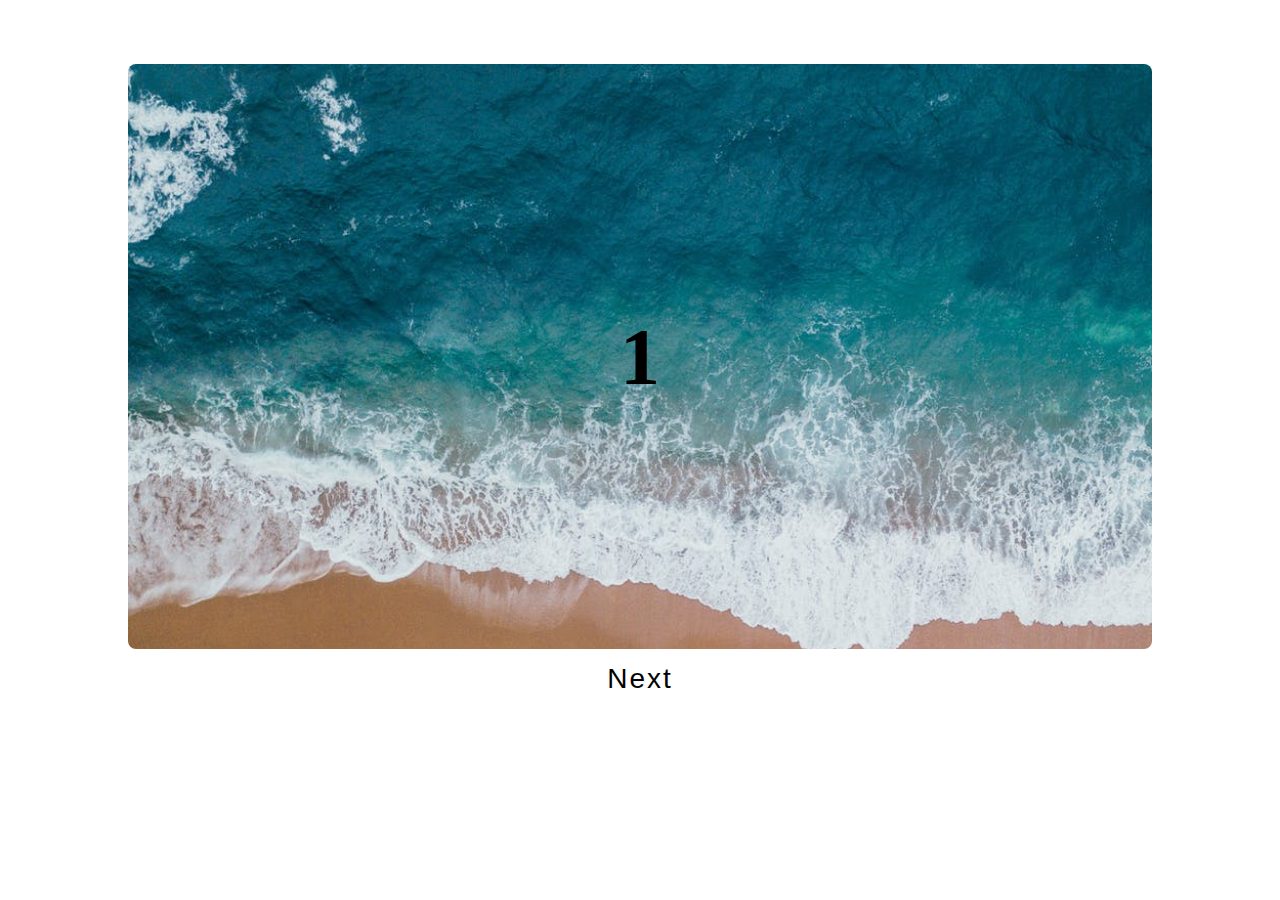
<file: slide/index.html>
<!DOCTYPE html>
<html lang="en">
  <head>
    <meta charset="UTF-8" />
    <meta name="viewport" content="width=device-width, initial-scale=1.0" />
    <title>Slider</title>

    <!-- styles -->
    <link rel="stylesheet" href="styles.css" />
  </head>
  <body>
    <div class="slider-container">
      <div class="slide">
        <img src="./img-1.jpeg" class="slide-img" alt="" />
        <h1>1</h1>
      </div>
      <div class="slide">
        <h1>2</h1>
      </div>
      <div class="slide">
        <h1>3</h1>
      </div>
      <div class="slide">
        <div>
          <img src="./person-1.jpeg" class="person-img" alt="" />
          <h4>Rose carter</h4>
          <h1>4</h1>
        </div>
      </div>
    </div>
    <div class="btn-container">
      <button type="button" class="prevBtn">prev</button>
      <button type="button" class="nextBtn">next</button>
    </div>

    <!-- javascript -->
    <script src="app.js"></script>
  </body>
</html>
</file>
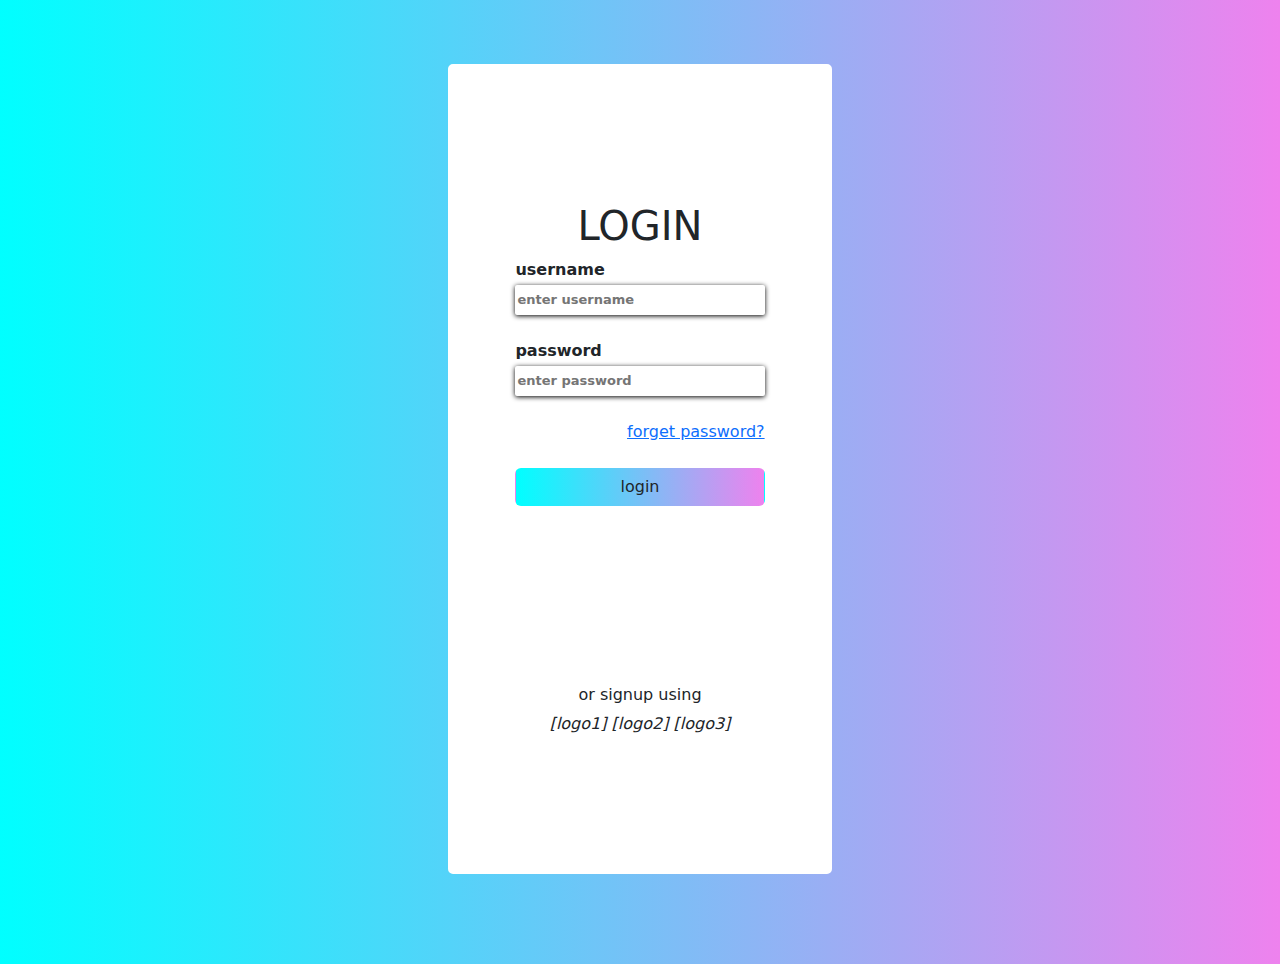
<file: loginforms/form1.html>
<!DOCTYPE html>
<html lang="en">
<head>
    <meta charset="UTF-8">
    <meta name="viewport" content="width=device-width, initial-scale=1.0">
    <title>Document</title>
    <link rel="stylesheet" href="./bootstrap.min.css">
    <link rel="stylesheet" href="./form1.css">
</head>
<body>

    <div class="container">
        <div class="form">
           <h1>login</h1>
           <label for="">username</label>
           <input type="text" class="username" placeholder="enter username"><br>
           <label for="">password</label>
           <input type="text" class="password"  placeholder="enter password"><br>
           <a href="">forget password?</a><br>
           <div class="btn">login</div>
        </div>
        <h6>or signup using</h6>
        <div class="logo">
           <i>[logo1]</i>
           <i>[logo2]</i>
           <i>[logo3]</i>
        </div>
    </div>
    
</body>
</html>
</file>
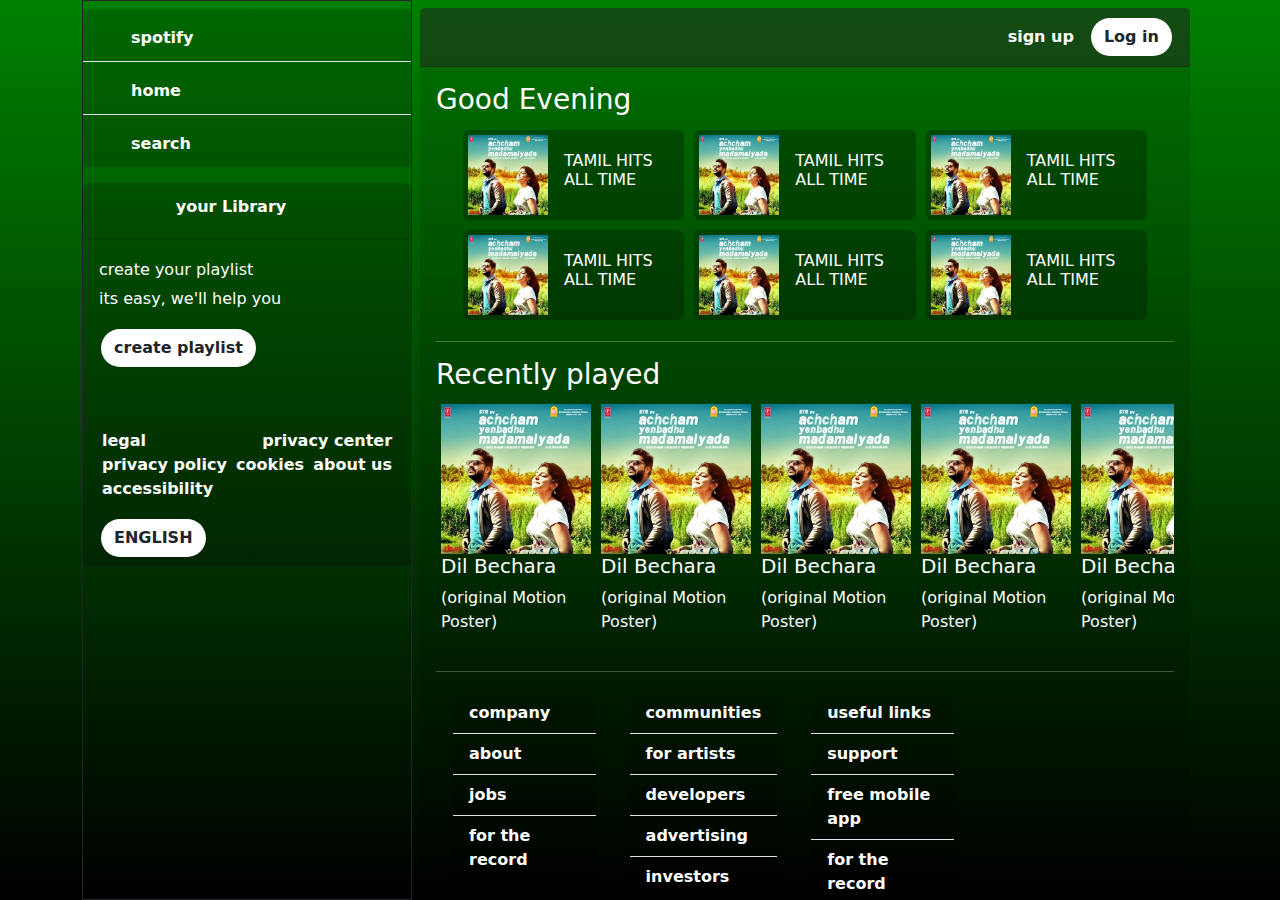
<file: spotify/spotify.html>
<!DOCTYPE html>
<html lang="en">
  <head>
    <meta charset="UTF-8" />
    <meta name="viewport" content="width=device-width, initial-scale=1.0" />
    <link rel="stylesheet" href="./Bootstrap/css/bootstrap.min.css" />
    <link
      rel="stylesheet"
      href="https://cdnjs.cloudflare.com/ajax/libs/font-awesome/6.5.1/css/all.min.css"
      integrity="sha512-DTOQO9RWCH3ppGqcWaEA1BIZOC6xxalwEsw9c2QQeAIftl+Vegovlnee1c9QX4TctnWMn13TZye+giMm8e2LwA=="
      crossorigin="anonymous"
      referrerpolicy="no-referrer"
    />
    <link rel="stylesheet" href="./spotify.css" />
    <title>Document</title>
  </head>
  <body>
    <div class="container">
      <div class="lcontainer" style="border: 1px solid">
        <div class="card card1 my-2">
          <div class="row">
            <div class="col">
              <div class="list-group list-group-flush">
                <div class="list-group-item"><i class="fa-brands fa-spotify"></i>spotify</div>
                <div class="list-group-item"><i class="fa-solid fa-house"></i>home</div>
                <div class="list-group-item"><i class="fa-solid fa-magnifying-glass"></i>search</div>
              </div>
            </div>
          </div>
        </div>
        <div class="card my-2">
          <div class="row">
            <div class="col">
              <div class="card library">
                <div class="card-header my-1">
                  <span>your Library</span> <span style="float: right;"><i class="fa-solid fa-plus"></i></span>
                </div>
                <div class="card-body">
                  <h6>create your playlist</h6>
                  <p>its easy, we'll help you</p>
                  <button class="btn bg-white rounded-pill">create playlist</button>
                </div>
                <div class="card-footer">
                  <ul class="links">
                    <li><a href="">legal</a></li>
                    <li><a href="">privacy center</a></li>
                    <li><a href="">privacy policy</a></li>
                    <li><a href="">cookies</a></li>
                    <li><a href="">about us</a></li>
                    <li><a href="">accessibility</a></li>
                  </ul>
                  <button class="btn bg-white rounded-pill">
                   ENGLISH
                  </button>
                </div>
              </div>
            </div>
          </div>
        </div>
      </div>
      <div class="rcontainer m-2">
        <div class="card">
            
          <div class="card-header">
            <i class="fa-solid fa-angle-left"></i><i class="fa-solid fa-angle-right"></i>
            <button class="btn bg-white rounded-pill" style="float: right;">Log in</button>
            <a href="#" class="btn rounded-pill" style="float: right; color: white;">sign up</a>
          </div>
          <div class="card-body">
            <h3 >Good Evening</h3>
            <div class="scards">
                <div class="card song-card">
                    <img class="img-fluid" style="width: 80px;" src="./resources/AYM_Soundtrack_Cover.jpg" alt="">
                    <div class="card-body">
                        <h6>TAMIL HITS ALL TIME</h6>
                    </div>
                </div>
                <div class="card song-card">
                    <img class="img-fluid" style="width: 80px;" src="./resources/AYM_Soundtrack_Cover.jpg" alt="">
                    <div class="card-body">
                        <h6>TAMIL HITS ALL TIME</h6>
                    </div>
                </div>
                <div class="card song-card">
                    <img class="img-fluid" style="width: 80px;" src="./resources/AYM_Soundtrack_Cover.jpg" alt="">
                    <div class="card-body">
                        <h6>TAMIL HITS ALL TIME</h6>
                    </div>
                </div>
                <div class="card song-card">
                    <img class="img-fluid" style="width: 80px;" src="./resources/AYM_Soundtrack_Cover.jpg" alt="">
                    <div class="card-body">
                        <h6>TAMIL HITS ALL TIME</h6>
                    </div>
                </div>
                <div class="card song-card">
                    <img class="img-fluid" style="width: 80px;" src="./resources/AYM_Soundtrack_Cover.jpg" alt="">
                    <div class="card-body">
                        <h6>TAMIL HITS ALL TIME</h6>
                    </div>
                </div>
                <div class="card song-card">
                    <img class="img-fluid" style="width: 80px;" src="./resources/AYM_Soundtrack_Cover.jpg" alt="">
                    <div class="card-body">
                        <h6>TAMIL HITS ALL TIME</h6>
                    </div>
                </div>
            </div>
            <hr>
            <h3 >Recently played</h3>
            <div class="vertical">
                <div class="c1">
                    <img style="width: 150px;" src="./resources/AYM_Soundtrack_Cover.jpg" alt="">
                    <h5>Dil Bechara</h5>
                    <p>(original Motion Poster)</p>
                </div>
                <div class="c1">
                    <img style="width: 150px;" src="./resources/AYM_Soundtrack_Cover.jpg" alt="">
                    <h5>Dil Bechara</h5>
                    <p>(original Motion Poster)</p>
                </div>
                <div class="c1">
                    <img style="width: 150px;" src="./resources/AYM_Soundtrack_Cover.jpg" alt="">
                    <h5>Dil Bechara</h5>
                    <p>(original Motion Poster)</p>
                </div>
                <div class="c1">
                    <img style="width: 150px;" src="./resources/AYM_Soundtrack_Cover.jpg" alt="">
                    <h5>Dil Bechara</h5>
                    <p>(original Motion Poster)</p>
                </div>
                <div class="c1">
                    <img style="width: 150px;" src="./resources/AYM_Soundtrack_Cover.jpg" alt="">
                    <h5>Dil Bechara</h5>
                    <p>(original Motion Poster)</p>
                </div>
                <div class="c1">
                    <img style="width: 150px;" src="./resources/AYM_Soundtrack_Cover.jpg" alt="">
                    <h5>Dil Bechara</h5>
                    <p>(original Motion Poster)</p>
                </div>
                <div class="c1">
                    <img style="width: 150px;" src="./resources/AYM_Soundtrack_Cover.jpg" alt="">
                    <h5>Dil Bechara</h5>
                    <p>(original Motion Poster)</p>
                </div>
                <div class="c1">
                    <img style="width: 150px;" src="./resources/AYM_Soundtrack_Cover.jpg" alt="">
                    <h5>Dil Bechara</h5>
                    <p>(original Motion Poster)</p>
                </div>
                <div class="c1">
                    <img style="width: 150px;" src="./resources/AYM_Soundtrack_Cover.jpg" alt="">
                    <h5>Dil Bechara</h5>
                    <p>(original Motion Poster)</p>
                </div>
                <div class="c1">
                    <img style="width: 150px;" src="./resources/AYM_Soundtrack_Cover.jpg" alt="">
                    <h5>Dil Bechara</h5>
                    <p>(original Motion Poster)</p>
                </div>
            </div>
            <hr/>

            <div class="container description">
              <div class="row">
                <div class="col">
                  <div class="list-group list-group-flush ">
                    <div class="list-group-item disabled">company</div>
                    <div class="list-group-item">about</div>
                    <div class="list-group-item">jobs</div>
                    <div class="list-group-item">for the record</div>
                  </div>
                </div>
                <div class="col">
                  <div class="list-group list-group-flush ">
                    <div class="list-group-item disabled">communities</div>
                    <div class="list-group-item">for artists</div>
                    <div class="list-group-item">developers</div>
                    <div class="list-group-item">advertising</div>
                    <div class="list-group-item">investors</div>
                    <div class="list-group-item">vendors</div>
                  </div>
                </div>
                <div class="col">
                  <div class="list-group list-group-flush ">
                    <div class="list-group-item disabled">useful links</div>
                    <div class="list-group-item">support</div>
                    <div class="list-group-item">free mobile app</div>
                    <div class="list-group-item">for the record</div>
                  </div>
                </div>
                <div class="col">
                  <div class="list-group list-group-flush disabled logo">
                    <i class="fa-brands fa-facebook" style="color: rgb(38, 143, 212);"></i>
                    <i class="fa-brands fa-instagram" style="color: rgb(241, 63, 122);"></i>
                    <i class="fa-brands fa-twitter" style="color: rgb(18, 86, 175);"></i>
                  </div>
                </div>
              </div>
            </div>
          </div>
          <hr class="mt-6rem" />
          <div class="lead">2024 spotify AB</div>
        </div>
      </div>
    </div>
  </body>
</html>
</file>
<file: slide/styles.css>
@import url("https://fonts.googleapis.com/css?family=Open+Sans|Roboto:400,700&display=swap");

/*
=============== 
Global Styles
===============
*/

*,
::after,
::before {
  margin: 0;
  padding: 0;
  box-sizing: border-box;
}
body {
  font-family: var(--ff-secondary);
  background: var(--clr-grey-10);
  color: var(--clr-grey-1);
  line-height: 1.5;
  font-size: 0.875rem;
}
ul {
  list-style-type: none;
}
a {
  text-decoration: none;
}
img:not(.person-img) {
  width: 100%;
}
img {
  display: block;
}

h1,
h2,
h3,
h4 {
  letter-spacing: var(--spacing);
  text-transform: capitalize;
  line-height: 1.25;
  margin-bottom: 0.75rem;
  font-family: var(--ff-primary);
}
h1 {
  font-size: 3rem;
}
h2 {
  font-size: 2rem;
}
h3 {
  font-size: 1.25rem;
}
h4 {
  font-size: 0.875rem;
}
p {
  margin-bottom: 1.25rem;
  color: var(--clr-grey-5);
}
@media screen and (min-width: 800px) {
  h1 {
    font-size: 4rem;
  }
  h2 {
    font-size: 2.5rem;
  }
  h3 {
    font-size: 1.75rem;
  }
  h4 {
    font-size: 1rem;
  }
  body {
    font-size: 1rem;
  }
  h1,
  h2,
  h3,
  h4 {
    line-height: 1;
  }
}

/*  global classes */

.btn {
  text-transform: uppercase;
  background: transparent;
  color: var(--clr-black);
  padding: 0.375rem 0.75rem;
  letter-spacing: var(--spacing);
  display: inline-block;
  transition: var(--transition);
  font-size: 0.875rem;
  border: 2px solid var(--clr-black);
  cursor: pointer;
  box-shadow: 0 1px 3px rgba(0, 0, 0, 0.2);
  border-radius: var(--radius);
}
.btn:hover {
  color: var(--clr-white);
  background: var(--clr-black);
}
/* section */
.section {
  padding: 5rem 0;
}

.section-center {
  width: 90vw;
  margin: 0 auto;
  max-width: 1170px;
}
@media screen and (min-width: 992px) {
  .section-center {
    width: 95vw;
  }
}
main {
  min-height: 100vh;
  display: grid;
  place-items: center;
}

/*

Slider

*/

.slider-container {
  border: 5px solid var(--clr-primary-5);
  width: 80vw;
  margin: 0 auto;
  height: 40vh;
  max-width: 80rem;
  position: relative;
  border-radius: 0.5rem;
  overflow: hidden;
  margin-top: 4rem;
}
.slide {
  position: absolute;
  width: 100%;
  height: 100%;
  background: var(--clr-primary-9);
  color: var(--clr-white);
  display: grid;
  place-items: center;
  transition: all 0.25s ease-in-out;
  text-align: center;
}
.slide-img {
  height: 100%;
  object-fit: cover;
}
.slide h1 {
  font-size: 5rem;
}
.person-img {
  border-radius: 50%;
  width: 6rem;
  height: 6rem;
  margin: 0 auto;
  margin-bottom: 1rem;
}
.slide:nth-child(1) h1 {
  position: absolute;
  top: 50%;
  left: 50%;
  transform: translate(-50%, -50%);
}
.slide:nth-child(3) {
  background: linear-gradient(rgba(0, 0, 0, 0.4), rgba(0, 0, 0, 0.4)),
    url("./img-2.jpeg") center/cover no-repeat;
}
.btn-container {
  display: flex;
  justify-content: center;
  margin-top: 0.75rem;
}
.prevBtn,
.nextBtn {
  background: transparent;
  border-color: transparent;
  font-size: 1.75rem;
  cursor: pointer;
  margin: 0 0.25rem;
  text-transform: capitalize;
  letter-spacing: 2px;
  color: var(--clr-grey-5);
  transition: var(--transition);
}
.prevBtn:hover,
.nextBtn:hover {
  color: var(--clr-grey-3);
}

@media screen and (min-width: 576px) {
  .slider-container {
    height: 45vh;
  }
}
@media screen and (min-width: 768px) {
  .slider-container {
    height: 55vh;
  }
}
@media screen and (min-width: 992px) {
  .slider-container {
    height: 65vh;
  }
}
</file>
<file: loginforms/form1.css>
body{
    width:100vw;
    height:100vh;
   background-image: linear-gradient(to right,aqua,violet);
}
.container{
    width: 30%;
    height:90%;
    border-radius: 5px;
    background-color: white;
    margin-top: 4rem;
    border: 2px solid white;
    display: flex;
    flex-direction: column;
    align-items: center;
    justify-content: center;

}
.form{
    width: 70%;
    height:60%;
    /* border: 2px solid red; */
    /* margin-top: 3rem; */
    display: flex;
    flex-direction: column;
    /* align-items: center; */
}
.form h1{
    text-align: center;
    text-transform: uppercase;

}
.form input{
    width: 100%;
    height:30px;
    border: none;
   
    box-shadow: 0 1px 5px ;
    border-radius: 2px;
    font-weight: 600;
    font-size: small;

}
.form label{
   font-weight: 600;
   margin-bottom: 3px;
}
.form a{
    text-align: right;
}
.form .btn{
    background-image: linear-gradient(to right,aqua,violet);
}
</file>
<file: spotify/spotify.css>
body{
    /* background-color: black; */
    background-image: linear-gradient(to bottom,green,black);

    height: 100vh;
    width: 100vw;
}
i{
    margin:1rem;
    color: white;
    font-size: 1.5rem;
}
.card{
    color: white;
    background-color: rgba(0, 0, 0, 0.096);
    /* background-color: transparent; */
    /* background-image: linear-gradient(to bottom,green,black); */
    border: none;
    
}
.btn{
    font-weight: 600;
    margin: 2px;
}
.btn:hover{
    color: black;
    border: solid 1px;
}
.list-group{
    border: none;
    background-color: transparent;
}
.list-group .list-group-item{
    background-color: rgba(0, 0, 0, 0.096);
    color: white;
    font-weight: 600;

}
.container{
    display: flex;
    height: inherit;
   
}
.lcontainer{
    width: 30%;
    display: flex;
    flex-direction: column;
}
.library .card-header{
 text-align: center;
 font-weight: 600;

}

.library .card-body{
    height: 11rem;
}


.library .card-footer{
    display: flex;
    flex-direction: column;
    align-items:flex-start;
    justify-content:flex-start;
}
.links {
   display: flex;
   flex-wrap: wrap;
   justify-content:space-between ;
   /* justify-self: flex-start; */
   padding: 0px;
}
.links li{
    list-style-type: none;
}
.links li a{
    margin: 3px;
    text-decoration: none;
    color: white;
    font-weight: 600;
}


    /* RIGHT CONTAINER */

.rcontainer{
    width: 70%;
    overflow: scroll;
    /* position: static; */

}
.rcontainer .card-header{
    /* position: sticky; */
    /* top: 5px; */
    background-color: rgba(37, 37, 37, 0.5);
}
.rcontainer .card-body{
    /* position: relative; */
    display: flex;
    flex-direction: column;
}
.card-body .scards{
    /* border: 1px solid; */
    display: flex;
    flex-wrap: wrap;
    justify-content: center;
    /* align-items: center; */
}
.card-body .song-card{
    width: 30%;
    padding: 5px;
    margin: 5px;
    display: flex;
    flex-direction: row;
    background-color: rgba(0, 0, 0, 0.247);

}
.card-body .vertical{
    /* border: 1px solid  white; */
    display: flex;
    flex-wrap: nowrap;
    overflow: scroll;
}
.card-body .vertical .c1{
    width: 150px;
    margin: 5px;
}
.description{
    height: 18rem;
    /* background-color:aqua; */
    display: flex;
    justify-content: space-between;
    /* align-items: center; */
    overflow: auto;
}
.description .row{
    display: flex;
    justify-content: space-between;
    /* align-items: center; */
    /* overflow: auto; */
}
.description .row .col{
    margin: 5px;
}

.description .logo{
   /* color: red; */
   /* border: 1px solid; */
   float: right;
   display: flex;
   flex-direction: row;
}
@media screen and (max-width: 495px) {
    .description .row .col{
        width: 4rem;
    }
    
}

.lead{
    margin: 3.7rem 1rem;
}
</file>
